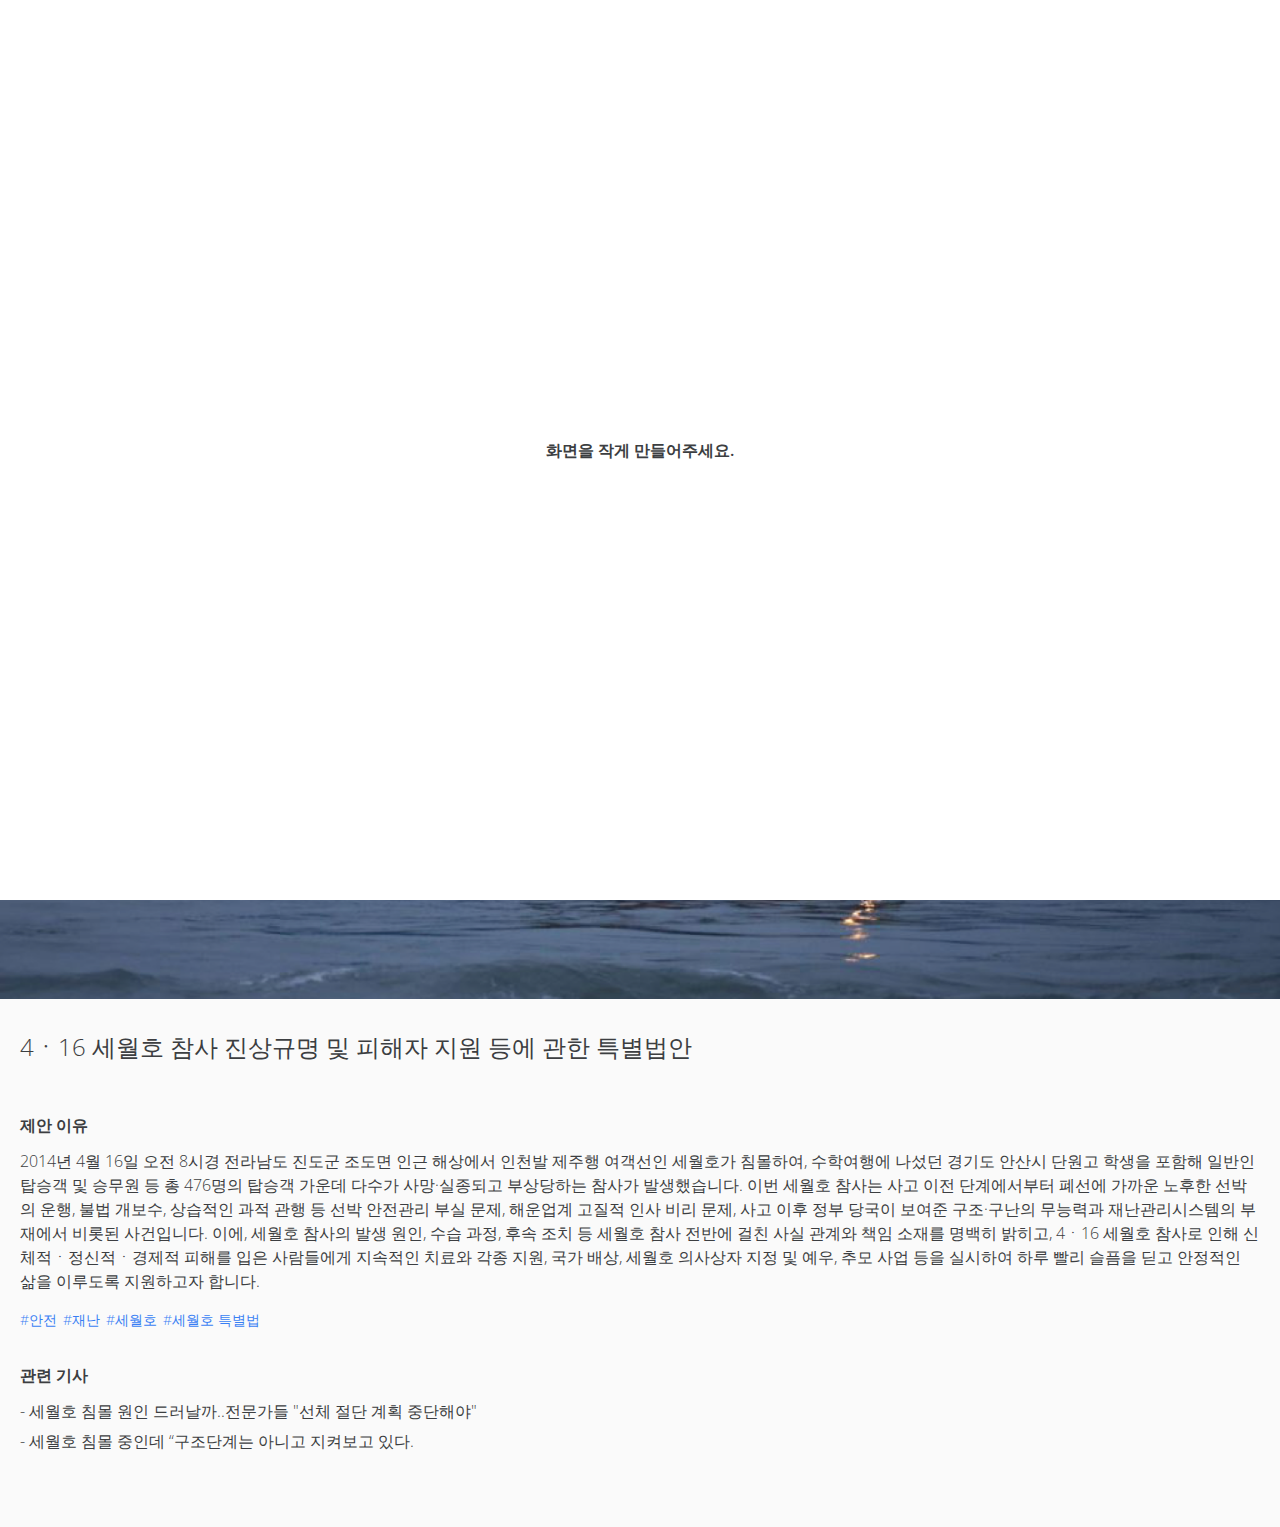
<file: about.html>
<!DOCTYPE html>
<html>

<head>
  <meta charset="utf-8">
  <meta name="viewport" content="user-scalable=no, initial-scale=1.0, maximum-scale=1.0, minimum-scale=1.0, width=device-width">
  <title>issue about | now windy</title>
  <link rel="stylesheet" href="https://maxcdn.bootstrapcdn.com/font-awesome/4.7.0/css/font-awesome.min.css" />
  <link rel="stylesheet" href="css/styles.css">

</head>

<body>
  <header class="header__top">
    <div class="navigation">
      <div class="header__column">
        <a href="index.html"><i class="fa fa-arrow-left fa-lg" aria-hidden="true"></i></a>
      </div>
      <div class="header__column"></div>
      <div class="header__column">
        <i class="fa fa-heart-o fa-lg" aria-hidden="true"></i>
        <i class="fa fa-share fa-lg i__share" aria-hidden="true"></i>
      </div>
    </div>
    <div class="header__issue">
      <div class="issue__type">
        <span>법안 제정</span>
      </div>
      <div class="issue__title">
        <h3>세월호 특별법 제정을 함께 지지해주세요.</h3>
      </div>
      <div class="issue__with-people">
        <span>61,205명이 함께합니다.</span>
      </div>
      <div class="progress">
        <div class="progress-Bar"></div>
      </div>
      <div class="progress__text">
        <span>7회차</span>
        <span>20%</span>
      </div>
    </div>
    <nav class="tab-bar">
      <a href="timeline.html" class="tab-bar__tab">timeline</a>
      <a href="about.html" class="tab-bar__tab  tap-bar__tab-selected">about</a>
      <a href="comments.html" class="tab-bar__tab">comments</a>
    </nav>
  </header>
  <main class="about">
    <img src="images/about1.png" class="about__img">
    <h2 class="about__title">4ㆍ16 세월호 참사 진상규명 및 피해자 지원 등에 관한 특별법안</h2>
    <div class="about__contents">
      <div class="about__subtitle">제안 이유</div>
      <p>
        2014년 4월 16일 오전 8시경 전라남도 진도군 조도면 인근 해상에서 인천발 제주행 여객선인 세월호가 침몰하여, 수학여행에 나섰던 경기도 안산시 단원고 학생을 포함해 일반인 탑승객 및 승무원 등 총 476명의 탑승객 가운데 다수가 사망·실종되고 부상당하는 참사가 발생했습니다. 이번 세월호 참사는 사고 이전 단계에서부터 폐선에 가까운 노후한 선박의 운행, 불법 개보수, 상습적인 과적 관행 등 선박 안전관리 부실 문제, 해운업계 고질적 인사 비리
        문제, 사고 이후 정부 당국이 보여준 구조·구난의 무능력과 재난관리시스템의 부재에서 비롯된 사건입니다. 이에, 세월호 참사의 발생 원인, 수습 과정, 후속 조치 등 세월호 참사 전반에 걸친 사실 관계와 책임 소재를 명백히 밝히고, 4ㆍ16 세월호 참사로 인해 신체적ㆍ정신적ㆍ경제적 피해를 입은 사람들에게 지속적인 치료와 각종 지원, 국가 배상, 세월호 의사상자 지정 및 예우, 추모 사업 등을 실시하여 하루 빨리 슬픔을 딛고 안정적인
        삶을 이루도록 지원하고자 합니다.
      </p>
      <ul class="issue__tags">
        <li class="issue__tag">#안전</li>
        <li class="issue__tag">#재난</li>
        <li class="issue__tag">#세월호</li>
        <li class="issue__tag">#세월호 특별법</li>
      </ul>
      <div class="about__subtitle">관련 기사</div>
      <ul class="about__news">
        <li class="news__link">
          <a href="http://www.hankookilbo.com/v/4fe9c8bd50864a95b0017f8d61187ed9">
            <p>- 세월호 침몰 원인 드러날까..전문가들 "선체 절단 계획 중단해야"</p>
          </a>
        </li>
        <li class="news__link">
          <a href="http://newstapa.org/">
            <p>- 세월호 침몰 중인데 “구조단계는 아니고 지켜보고 있다.</p>
          </a>
        </li>
      </ul>
    </div>
  </main>

  <div class="btn__bottom">
    <button type="button" name="button" class="btn">댓글달기</button>
    <button type="button" name="button" class="btn btn__highlight">서명하기</button>
  </div>
</body>
<div class="bigScreenText">
  <span>화면을 작게 만들어주세요.</span>
</div>

</html>
</file>
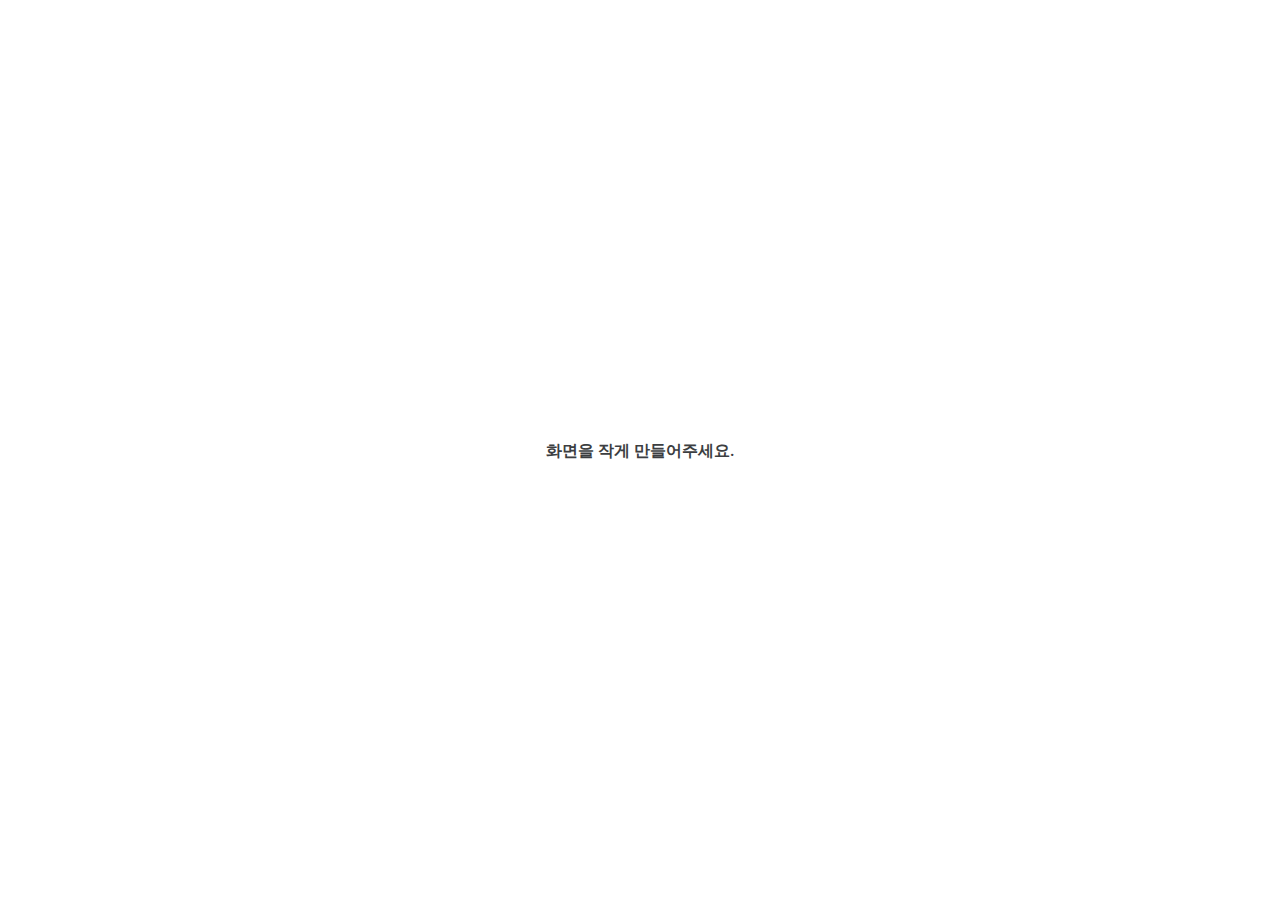
<file: comments.html>
<!DOCTYPE html>
<html>

<head>
  <meta charset="utf-8">
  <meta name="viewport" content="user-scalable=no, initial-scale=1.0, maximum-scale=1.0, minimum-scale=1.0, width=device-width">
  <title>issue commments | now windy</title>
  <link rel="stylesheet" href="https://maxcdn.bootstrapcdn.com/font-awesome/4.7.0/css/font-awesome.min.css" />
  <link rel="stylesheet" href="css/styles.css">
</head>

<body>
  <header class="header__top">
    <div class="navigation">
      <div class="header__column">
        <a href="index.html"><i class="fa fa-arrow-left fa-lg" aria-hidden="true"></i></a>
      </div>
      <div class="header__column"></div>
      <div class="header__column">
        <i class="fa fa-heart-o fa-lg" aria-hidden="true"></i>
        <i class="fa fa-share fa-lg i__share" aria-hidden="true"></i>
      </div>
    </div>
    <div class="header__issue">
      <div class="issue__type">
        <span>법안 제정</span>
      </div>
      <div class="issue__title">
        <h3>세월호 특별법 제정을 함께 지지해주세요.</h3>
      </div>
      <div class="issue__with-people">
        <span>61,205명이 함께합니다.</span>
      </div>
      <div class="progress">
        <div class="progress-Bar"></div>
      </div>
      <div class="progress__text">
        <span>7회차</span>
        <span>20%</span>
      </div>
    </div>
    <nav class="tab-bar">
      <a href="timeline.html" class="tab-bar__tab">timeline</a>
      <a href="about.html" class="tab-bar__tab">about</a>
      <a href="comments.html" class="tab-bar__tab tap-bar__tab-selected">comments</a>
    </nav>
  </header>
  <main class="comments">
    <div class="comment__box">
      <form class="comment__forms" action="index.html" method="post">
        <input type="hidden" name="_token" value="">
        <div class="comment__form">
          <textarea id="comment__contents" name="body" rows="2" cols="80" class="textarea t1 text" required="" placeholder="소셜로그인후 이용하실 수 있습니다." readonly="" onclick="loginpage();"></textarea>
          <button type="button" id="btn__t4" onclick="loginpage();">동의</button>
        </div>
      </form>
    </div>

    <ul>
      <li class="comment">
        <div class="comment__head">
          <span class="comment__count">2,314</span>
          <div class="comment__text">서명합니다.</div>
        </div>
        <div class="comment__writer">| 김**</div>
      </li>
      <li class="comment">
        <div class="comment__head">
          <span class="comment__count">2,313</span>
          <div class="comment__text">세월호 사건에 대한 철저한 진상규명이 필요합니다.</div>
        </div>
        <div class="comment__writer">| 송**</div>
      </li>
      <li class="comment">
        <div class="comment__head">
          <span class="comment__count">2,312</span>
          <div class="comment__text">재난사고의 피해를 최소화하기 위해 함께합니다.</div>
        </div>
        <span class="comment__writer">| 이**</span>
      </li>
      <li class="comment">
        <div class="comment__head">
          <span class="comment__count">2,311</span>
          <div class="comment__text">끝까지 함께하겠습니다.</div>
        </div>
        <div class="comment__writer">| 박**</div>
      </li>
      <li class="comment">
        <div class="comment__head">
          <span class="comment__count">2,310</span>
          <div class="comment__text">서명합니다.</div>
        </div>
        <div class="comment__writer">| 정**</div>
      </li>
      <li class="comment">
        <div class="comment__head">
          <span class="comment__count">2,309</span>
          <div class="comment__text">지지합니다.</div>
        </div>
        <div class="comment__writer">| 김**</div>
      </li>
      <li class="comment">
        <div class="comment__head">
          <span class="comment__count">2,308</span>
          <div class="comment__text">꼭 이뤄냅시다.</div>
        </div>
        <div class="comment__writer">| 황**</div>
      </li>
      <li class="comment">
        <div class="comment__head">
          <span class="comment__count">2,307</span>
          <div class="comment__text">서명합니다.</div>
        </div>
        <div class="comment__writer">| 김**</div>
      </li>
    </ul>
  </main>
  <div class="btn__bottom">
    <button type="button" name="button" class="btn">댓글달기</button>
    <button type="button" name="button" class="btn btn__highlight">서명하기</button>
  </div>
  <div class="bigScreenText">
    <span>화면을 작게 만들어주세요.</span>
  </div>
</body>

</html>
</file>
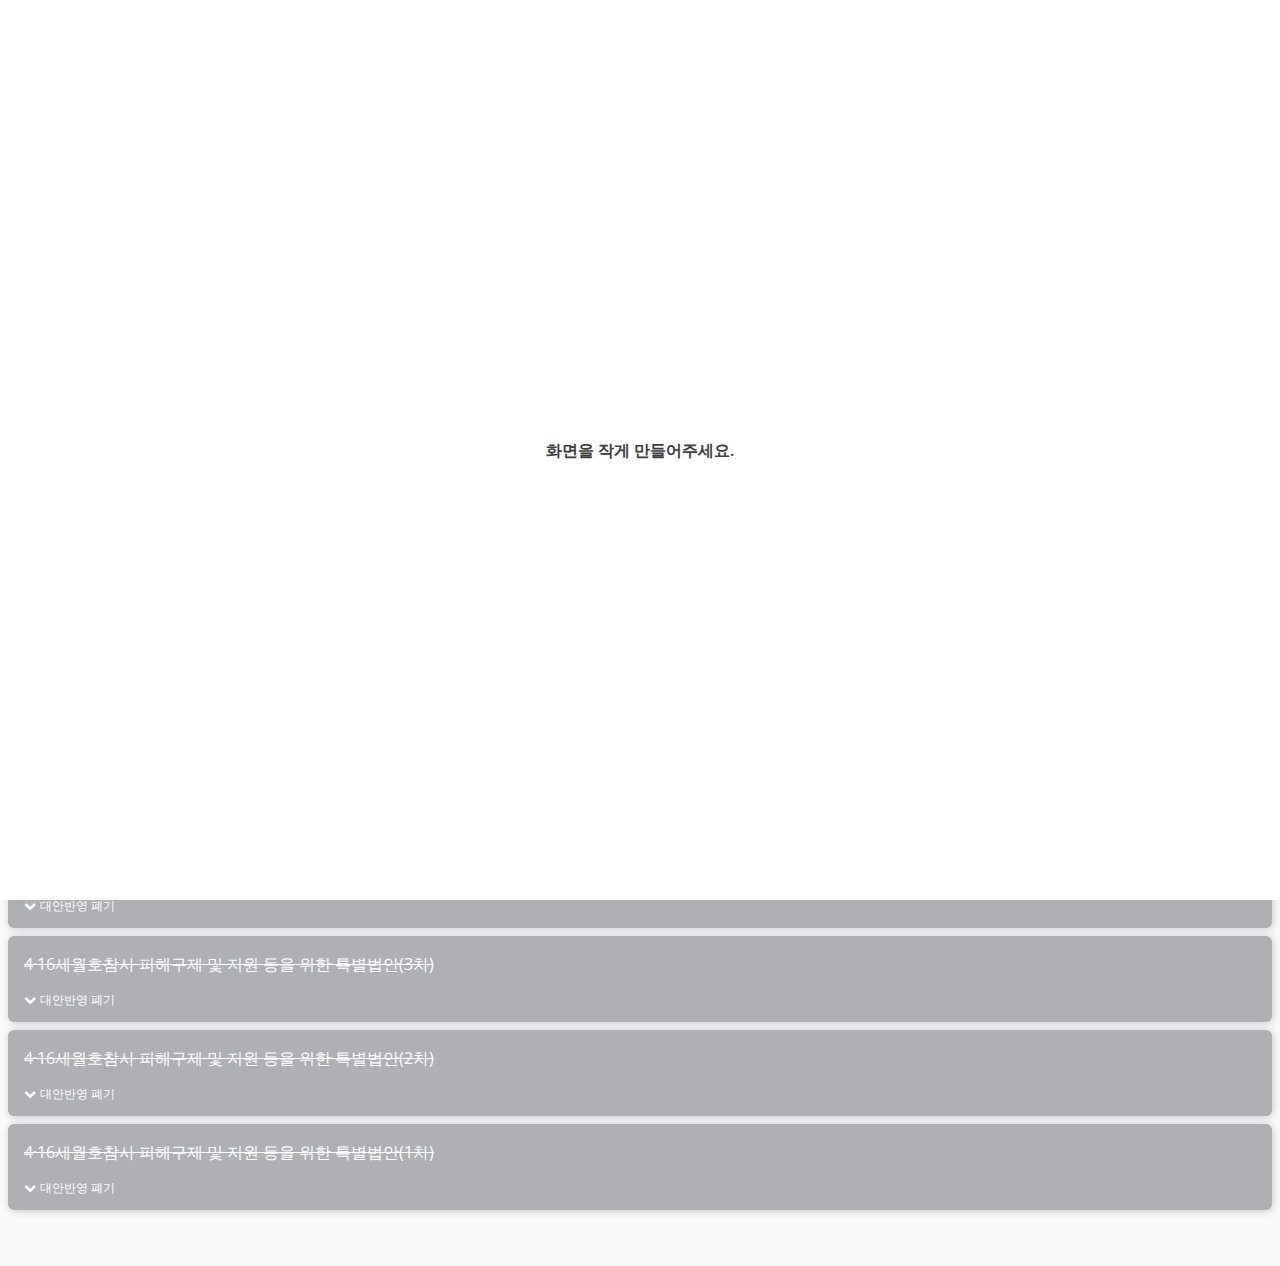
<file: timeline.html>
<!DOCTYPE html>
<html>

<head>
  <meta charset="utf-8">
  <meta name="viewport" content="user-scalable=no, initial-scale=1.0, maximum-scale=1.0, minimum-scale=1.0, width=device-width">
  <title>issue timeline | now windy</title>
  <link rel="stylesheet" href="https://maxcdn.bootstrapcdn.com/font-awesome/4.7.0/css/font-awesome.min.css" />
  <link rel="stylesheet" href="css/styles.css">
</head>

<body>
  <header class="header__top">
    <div class="navigation">
      <div class="header__column">
        <a href="index.html"><i class="fa fa-arrow-left fa-lg" aria-hidden="true"></i></a>
      </div>
      <div class="header__column"></div>
      <div class="header__column">
        <i class="fa fa-heart-o fa-lg" aria-hidden="true"></i>
        <i class="fa fa-share fa-lg i__share" aria-hidden="true"></i>
      </div>
    </div>
    <div class="header__issue">
      <div class="issue__type">
        <span>법안 제정</span>
      </div>
      <div class="issue__title">
        <h3>세월호 특별법 제정을 함께 지지해주세요.</h3>
      </div>
      <div class="issue__with-people">
        <span>61,205명이 함께합니다.</span>
      </div>
      <div class="progress">
        <div class="progress-Bar"></div>
      </div>
      <div class="progress__text">
        <span>7회차</span>
        <span>20%</span>
      </div>
    </div>
    <nav class="tab-bar">
      <a href="timeline.html" class="tab-bar__tab tap-bar__tab-selected">timeline</a>
      <a href="about.html" class="tab-bar__tab">about</a>
      <a href="comments.html" class="tab-bar__tab">comments</a>
    </nav>
  </header>
  <main class="timeline">
    <div class="timeline__milestones timeline__milestones-now">
      <div class="milestones__title">
        <h3>4·16세월호참사 피해구제 및 지원 등을 위한 특별법안(6차)</h3></div>
      <div class="milestones__bottom">
        <span class="milestones__icon"><i class="fa fa-chevron-up" aria-hidden="true"></i></span>
        <span class="milestones__state">진행 중</span>
      </div>
    </div>
    <ul class="milestone__list">
      <li class="milestone__column">
        <div class="milestone__time"><span>2015-01-07 16:42</span></div>
        <div class="timeline__milestone">
          <div class="milestone__header">
            <div class="milestone__type">소관위 회의</div>
            <span class="milestone__header-icon"><i class="fa fa-file-pdf-o fa-lg" aria-hidden="true"></i></span>
          </div>
          <div class="milestone__title">
            <h3>제330회 국회(임시회) 제1차 전체회의</h3>
          </div>
          <div class="milestone__bottom">
            <span class="milestone__state">소위심사보고/의결</span>
          </div>
        </div>
      </li>
      <li class="milestone__column">
        <div class="milestone__time"><span>2015-01-07 12:04</span></div>
        <div class="timeline__milestone">
          <div class="milestone__header">
            <div class="milestone__type">소관위 회의</div>
            <span class="milestone__header-icon"><i class="fa fa-file-pdf-o fa-lg" aria-hidden="true"></i></span>
          </div>
          <div class="milestone__title milestone__title-cancled">
            <h3>제330회 국회(임시회) 제2차 법률안심사소위</h3>
          </div>
          <div class="milestone__bottom">
            <span class="milestone__state">6차 대안반영폐기</span>
          </div>
        </div>
      </li>
    </ul>
    <div class="timeline__milestones">
      <div class="milestones__title">
        <h3>4·16세월호참사 피해구제 및 지원 등을 위한 특별법안(5차)</h3></div>
      <div class="milestones__bottom">
        <span class="milestones__icon"><i class="fa fa-chevron-down" aria-hidden="true"></i></span>
        <span class="milestones__state">대안반영 폐기</span>
      </div>
    </div>
    <div class="timeline__milestones">
      <div class="milestones__title">
        <h3>4·16세월호참사 피해구제 및 지원 등을 위한 특별법안(4차)</h3></div>
      <div class="milestones__bottom">
        <span class="milestones__icon"><i class="fa fa-chevron-down" aria-hidden="true"></i></span>
        <span class="milestones__state">대안반영 폐기</span>
      </div>
    </div>
    <div class="timeline__milestones">
      <div class="milestones__title">
        <h3>4·16세월호참사 피해구제 및 지원 등을 위한 특별법안(3차)</h3></div>
      <div class="milestones__bottom">
        <span class="milestones__icon"><i class="fa fa-chevron-down" aria-hidden="true"></i></span>
        <span class="milestones__state">대안반영 폐기</span>
      </div>
    </div>
    <div class="timeline__milestones">
      <div class="milestones__title">
        <h3>4·16세월호참사 피해구제 및 지원 등을 위한 특별법안(2차)</h3></div>
      <div class="milestones__bottom">
        <span class="milestones__icon"><i class="fa fa-chevron-down" aria-hidden="true"></i></span>
        <span class="milestones__state">대안반영 폐기</span>
      </div>
    </div>
    <div class="timeline__milestones">
      <div class="milestones__title">
        <h3>4·16세월호참사 피해구제 및 지원 등을 위한 특별법안(1차)</h3></div>
      <div class="milestones__bottom">
        <span class="milestones__icon"><i class="fa fa-chevron-down" aria-hidden="true"></i></span>
        <span class="milestones__state">대안반영 폐기</span>
      </div>
    </div>
  </main>
  <div class="btn__bottom">
    <button type="button" name="button" class="btn">댓글달기</button>
    <button type="button" name="button" class="btn btn__highlight">서명하기</button>
  </div>
</body>
<div class="bigScreenText">
  <span>화면을 작게 만들어주세요.</span>
</div>

</html>
</file>
<file: css/styles.css>
@import url('https://fonts.googleapis.com/css?family=Open+Sans:200,400,600,700');
@import "reset.css";
@import "global.css";
@import "navigation.css";
@import "tabs.css";
@import "people.css";
@import "profile.css";
@import "feed.css";
@import "comments.css";
@import "about.css";
@import "timeline.css";
@import "issue__header.css";
@import "button.css";
@import "phone.css";
@import "bigscreen.css";
@import "mobile.css";
</file>
